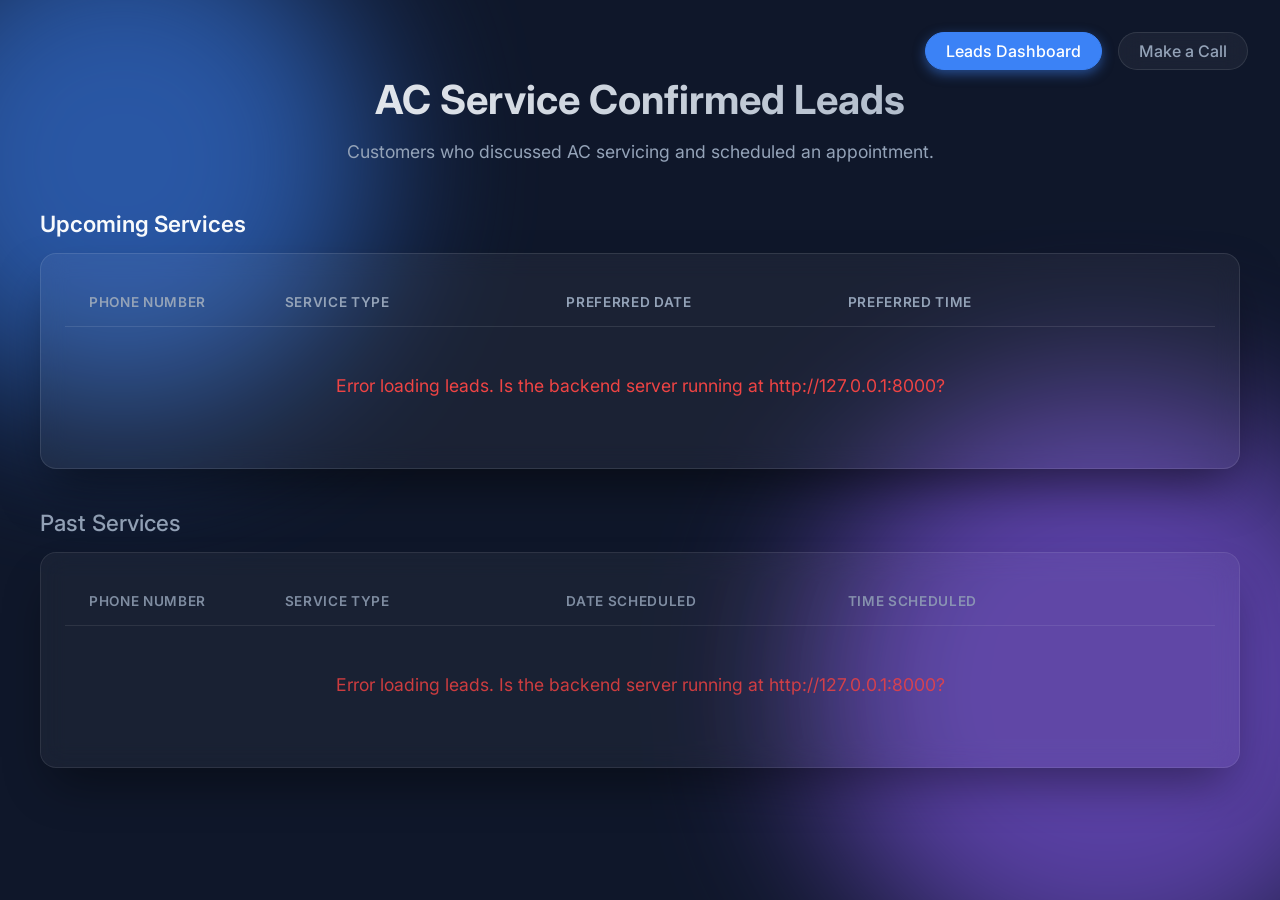
<file: frontend/index.html>
<!DOCTYPE html>
<html lang="en">

<head>
    <meta charset="UTF-8">
    <meta name="viewport" content="width=device-width, initial-scale=1.0">
    <title>AC Service Leads</title>
    <link href="https://fonts.googleapis.com/css2?family=Inter:wght@400;500;600;700&display=swap" rel="stylesheet">
    <link rel="stylesheet" href="style.css?v=3">
</head>

<body>
    <div class="background-blobs">
        <div class="blob blob-1"></div>
        <div class="blob blob-2"></div>
    </div>

    <!-- Top Navigation Bar -->
    <nav class="top-nav">
        <a href="index.html" class="nav-link active">Leads Dashboard</a>
        <a href="calls.html" class="nav-link">Make a Call</a>
    </nav>

    <div class="container">
        <header>
            <h1>AC Service Confirmed Leads</h1>
            <p>Customers who discussed AC servicing and scheduled an appointment.</p>
        </header>

        <h2 style="margin-bottom: 1rem; font-size: 1.4rem; color: var(--text-primary); font-weight: 600;">Upcoming
            Services</h2>
        <div class="glass-panel" style="margin-bottom: 2.5rem;">
            <div class="table-header row">
                <div class="col">Phone Number</div>
                <div class="col">Service Type</div>
                <div class="col">Preferred Date</div>
                <div class="col">Preferred Time</div>
            </div>
            <div id="leads-container" class="leads-list">
                <!-- Leads will be injected here via JS -->
                <div class="loading">Loading leads...</div>
            </div>
        </div>

        <h2 style="margin-bottom: 1rem; font-size: 1.4rem; color: var(--text-secondary); font-weight: 500;">Past
            Services</h2>
        <div class="glass-panel" style="opacity: 0.85;">
            <div class="table-header row">
                <div class="col">Phone Number</div>
                <div class="col">Service Type</div>
                <div class="col">Date Scheduled</div>
                <div class="col">Time Scheduled</div>
            </div>
            <div id="past-leads-container" class="leads-list">
                <!-- Past Leads will be injected here via JS -->
                <div class="loading">Loading past leads...</div>
            </div>
        </div>
        </main>
    </div>

    <script src="app.js?v=11"></script>
</body>

</html>
</file>
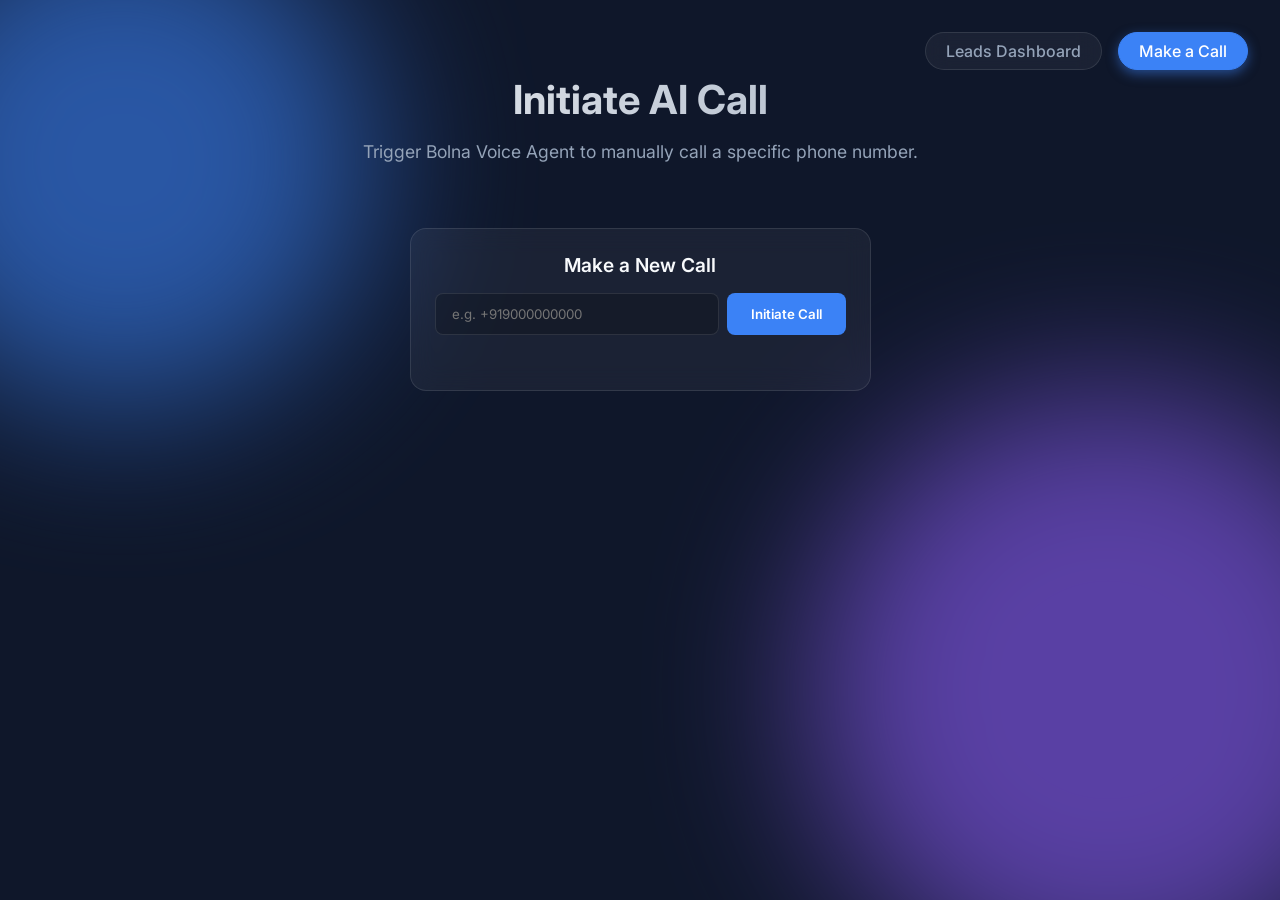
<file: frontend/calls.html>
<!DOCTYPE html>
<html lang="en">

<head>
    <meta charset="UTF-8">
    <meta name="viewport" content="width=device-width, initial-scale=1.0">
    <title>Make Call - AC Service</title>
    <link href="https://fonts.googleapis.com/css2?family=Inter:wght@400;500;600;700&display=swap" rel="stylesheet">
    <link rel="stylesheet" href="style.css?v=11">
</head>

<body>
    <div class="background-blobs">
        <div class="blob blob-1"></div>
        <div class="blob blob-2"></div>
    </div>

    <!-- Top Navigation Bar -->
    <nav class="top-nav">
        <a href="index.html" class="nav-link">Leads Dashboard</a>
        <a href="calls.html" class="nav-link active">Make a Call</a>
    </nav>

    <div class="container">
        <header>
            <h1>Initiate AI Call</h1>
            <p>Trigger Bolna Voice Agent to manually call a specific phone number.</p>

            <div class="call-action-box" style="margin-top: 3rem;">
                <h3>Make a New Call</h3>
                <div class="call-controls">
                    <input type="text" id="phone-input" placeholder="e.g. +919000000000" />
                    <button type="button" id="make-call-btn">Initiate Call</button>
                </div>
                <div id="call-status" class="call-status"></div>
            </div>
        </header>
    </div>

    <!-- Include main script logic -->
    <script src="app.js?v=11"></script>

    <!-- Error Modal -->
    <div id="error-modal" class="modal-overlay hidden">
        <div class="modal-content glass-panel">
            <h3 style="color: #ef4444; margin-top: 0; font-size: 1.4rem;">Call Failed</h3>
            <p id="error-modal-message" style="color: var(--text-secondary); line-height: 1.5;"></p>
            <button id="close-modal-btn" class="modal-close-btn">Dismiss</button>
        </div>
    </div>
</body>

</html>
</file>
<file: frontend/style.css>
:root {
    --bg-primary: #0f172a;
    --text-primary: #f8fafc;
    --text-secondary: #94a3b8;
    --glass-bg: rgba(255, 255, 255, 0.05);
    --glass-border: rgba(255, 255, 255, 0.1);
    --accent: #3b82f6;
    --accent-glow: rgba(59, 130, 246, 0.5);
}

body {
    margin: 0;
    padding: 0;
    font-family: 'Inter', sans-serif;
    background-color: var(--bg-primary);
    color: var(--text-primary);
    min-height: 100vh;
    display: flex;
    justify-content: center;
    position: relative;
    overflow-x: hidden;
}

/* Navigation */
.top-nav {
    position: absolute;
    top: 2rem;
    right: 2rem;
    display: flex;
    gap: 1rem;
    z-index: 10;
}

.nav-link {
    color: var(--text-secondary);
    text-decoration: none;
    font-weight: 500;
    padding: 0.5rem 1.25rem;
    border-radius: 999px;
    transition: all 0.2s;
    background: var(--glass-bg);
    border: 1px solid var(--glass-border);
    backdrop-filter: blur(12px);
    -webkit-backdrop-filter: blur(12px);
}

.nav-link:hover {
    color: var(--text-primary);
    background: rgba(255, 255, 255, 0.1);
}

.nav-link.active {
    color: white;
    background: var(--accent);
    border-color: var(--accent);
    box-shadow: 0 4px 12px var(--accent-glow);
}

.background-blobs {
    position: absolute;
    top: 0;
    left: 0;
    width: 100%;
    height: 100%;
    overflow: hidden;
    z-index: -1;
}

.blob {
    position: absolute;
    border-radius: 50%;
    filter: blur(80px);
    opacity: 0.6;
}

.blob-1 {
    top: -10%;
    left: -10%;
    width: 500px;
    height: 500px;
    background: #3b82f6;
    animation: float 10s infinite alternate ease-in-out;
}

.blob-2 {
    bottom: -10%;
    right: -10%;
    width: 600px;
    height: 600px;
    background: #8b5cf6;
    animation: float 12s infinite alternate-reverse ease-in-out;
}

@keyframes float {
    0% { transform: translateY(0) scale(1); }
    100% { transform: translateY(50px) scale(1.1); }
}

.container {
    width: 100%;
    max-width: 1200px;
    padding: 3rem 2rem;
    z-index: 1;
}

header {
    text-align: center;
    margin-bottom: 3rem;
}

h1 {
    font-size: 2.5rem;
    font-weight: 700;
    margin-bottom: 0.5rem;
    background: linear-gradient(to right, #fff, #94a3b8);
    -webkit-background-clip: text;
    -webkit-text-fill-color: transparent;
}

header p {
    color: var(--text-secondary);
    font-size: 1.1rem;
}

.glass-panel {
    background: var(--glass-bg);
    backdrop-filter: blur(12px);
    -webkit-backdrop-filter: blur(12px);
    border: 1px solid var(--glass-border);
    border-radius: 1rem;
    padding: 1.5rem;
    box-shadow: 0 25px 50px -12px rgba(0, 0, 0, 0.5);
}

.row {
    display: grid;
    grid-template-columns: 1fr 1.5fr 1.5fr 2fr;
    gap: 1.5rem;
    padding: 1rem 1.5rem;
    align-items: center;
}

.table-header {
    font-weight: 600;
    color: var(--text-secondary);
    border-bottom: 1px solid var(--glass-border);
    text-transform: uppercase;
    font-size: 0.85rem;
    letter-spacing: 0.05em;
}

.lead-row {
    border-bottom: 1px solid rgba(255,255,255,0.05);
    border-left: 4px solid transparent; /* Keep layout stable for borders */
    transition: background-color 0.2s ease, transform 0.2s ease;
    border-radius: 0.5rem;
}

.lead-row.highlight-urgent {
    background: rgba(239, 68, 68, 0.15); /* Solid translucent red for extreme urgency */
    border-left: 4px solid #ef4444;
}

.lead-row.highlight-soon {
    background: rgba(245, 158, 11, 0.15); /* Solid translucent amber for upcoming */
    border-left: 4px solid #f59e0b;
}

.lead-row.highlight-urgent:hover {
    background: rgba(239, 68, 68, 0.25);
    transform: scale(1.01);
}

.lead-row.highlight-soon:hover {
    background: rgba(245, 158, 11, 0.25);
    transform: scale(1.01);
}

.lead-row.past-row {
    opacity: 0.6;
    filter: grayscale(100%);
}

.lead-row.past-row:hover {
    opacity: 0.9;
    filter: grayscale(0%);
}

.lead-row:hover {
    background-color: rgba(255, 255, 255, 0.1);
    transform: scale(1.01);
}

.col {
    word-break: break-word;
}

.summary-col {
    font-size: 0.9rem;
    color: #cbd5e1;
    line-height: 1.4;
}

.service-badge {
    background: rgba(59, 130, 246, 0.2);
    color: #60a5fa;
    padding: 0.25rem 0.75rem;
    border-radius: 9999px;
    font-size: 0.85rem;
    font-weight: 500;
    display: inline-block;
    border: 1px solid rgba(59, 130, 246, 0.3);
}

.loading, .no-data {
    text-align: center;
    padding: 3rem;
    color: var(--text-secondary);
    font-size: 1.1rem;
}

.call-action-box {
    margin-top: 2rem;
    padding: 1.5rem;
    background: var(--glass-bg);
    border: 1px solid var(--glass-border);
    border-radius: 1rem;
    display: inline-block;
    backdrop-filter: blur(12px);
    -webkit-backdrop-filter: blur(12px);
}

.call-action-box h3 {
    margin: 0 0 1rem 0;
    font-size: 1.2rem;
    font-weight: 600;
}

.call-controls {
    display: flex;
    gap: 0.5rem;
    justify-content: center;
}

.call-controls input {
    padding: 0.75rem 1rem;
    border-radius: 0.5rem;
    border: 1px solid var(--glass-border);
    background: rgba(0, 0, 0, 0.2);
    color: var(--text-primary);
    font-family: 'Inter', sans-serif;
    width: 250px;
    outline: none;
    transition: border-color 0.2s;
}

.call-controls input:focus {
    border-color: var(--accent);
}

.call-controls button {
    padding: 0.75rem 1.5rem;
    border-radius: 0.5rem;
    border: none;
    background: var(--accent);
    color: white;
    font-weight: 600;
    cursor: pointer;
    font-family: 'Inter', sans-serif;
    transition: background 0.2s, transform 0.1s;
}

.call-controls button:hover {
    background: #2563eb;
}

.call-controls button:active {
    transform: scale(0.98);
}

.call-status {
    margin-top: 0.75rem;
    font-size: 0.9rem;
    min-height: 1.2rem;
}

/* Error Modal */
.modal-overlay {
    position: fixed;
    top: 0;
    left: 0;
    width: 100%;
    height: 100%;
    background: rgba(0, 0, 0, 0.6);
    backdrop-filter: blur(4px);
    -webkit-backdrop-filter: blur(4px);
    display: flex;
    justify-content: center;
    align-items: center;
    z-index: 1000;
    opacity: 1;
    transition: opacity 0.3s ease;
}

.modal-overlay.hidden {
    opacity: 0;
    pointer-events: none;
}

.modal-content {
    max-width: 400px;
    width: 90%;
    text-align: center;
    transform: scale(1);
    transition: transform 0.3s ease;
}

.modal-overlay.hidden .modal-content {
    transform: scale(0.9);
}

.modal-close-btn {
    margin-top: 1.5rem;
    padding: 0.6rem 1.5rem;
    border-radius: 0.5rem;
    border: 1px solid rgba(255, 255, 255, 0.2);
    background: rgba(255, 255, 255, 0.05);
    color: white;
    cursor: pointer;
    font-family: inherit;
    font-weight: 500;
    transition: all 0.2s;
}

.modal-close-btn:hover {
    background: rgba(255, 255, 255, 0.15);
    border-color: rgba(255, 255, 255, 0.3);
}
</file>
